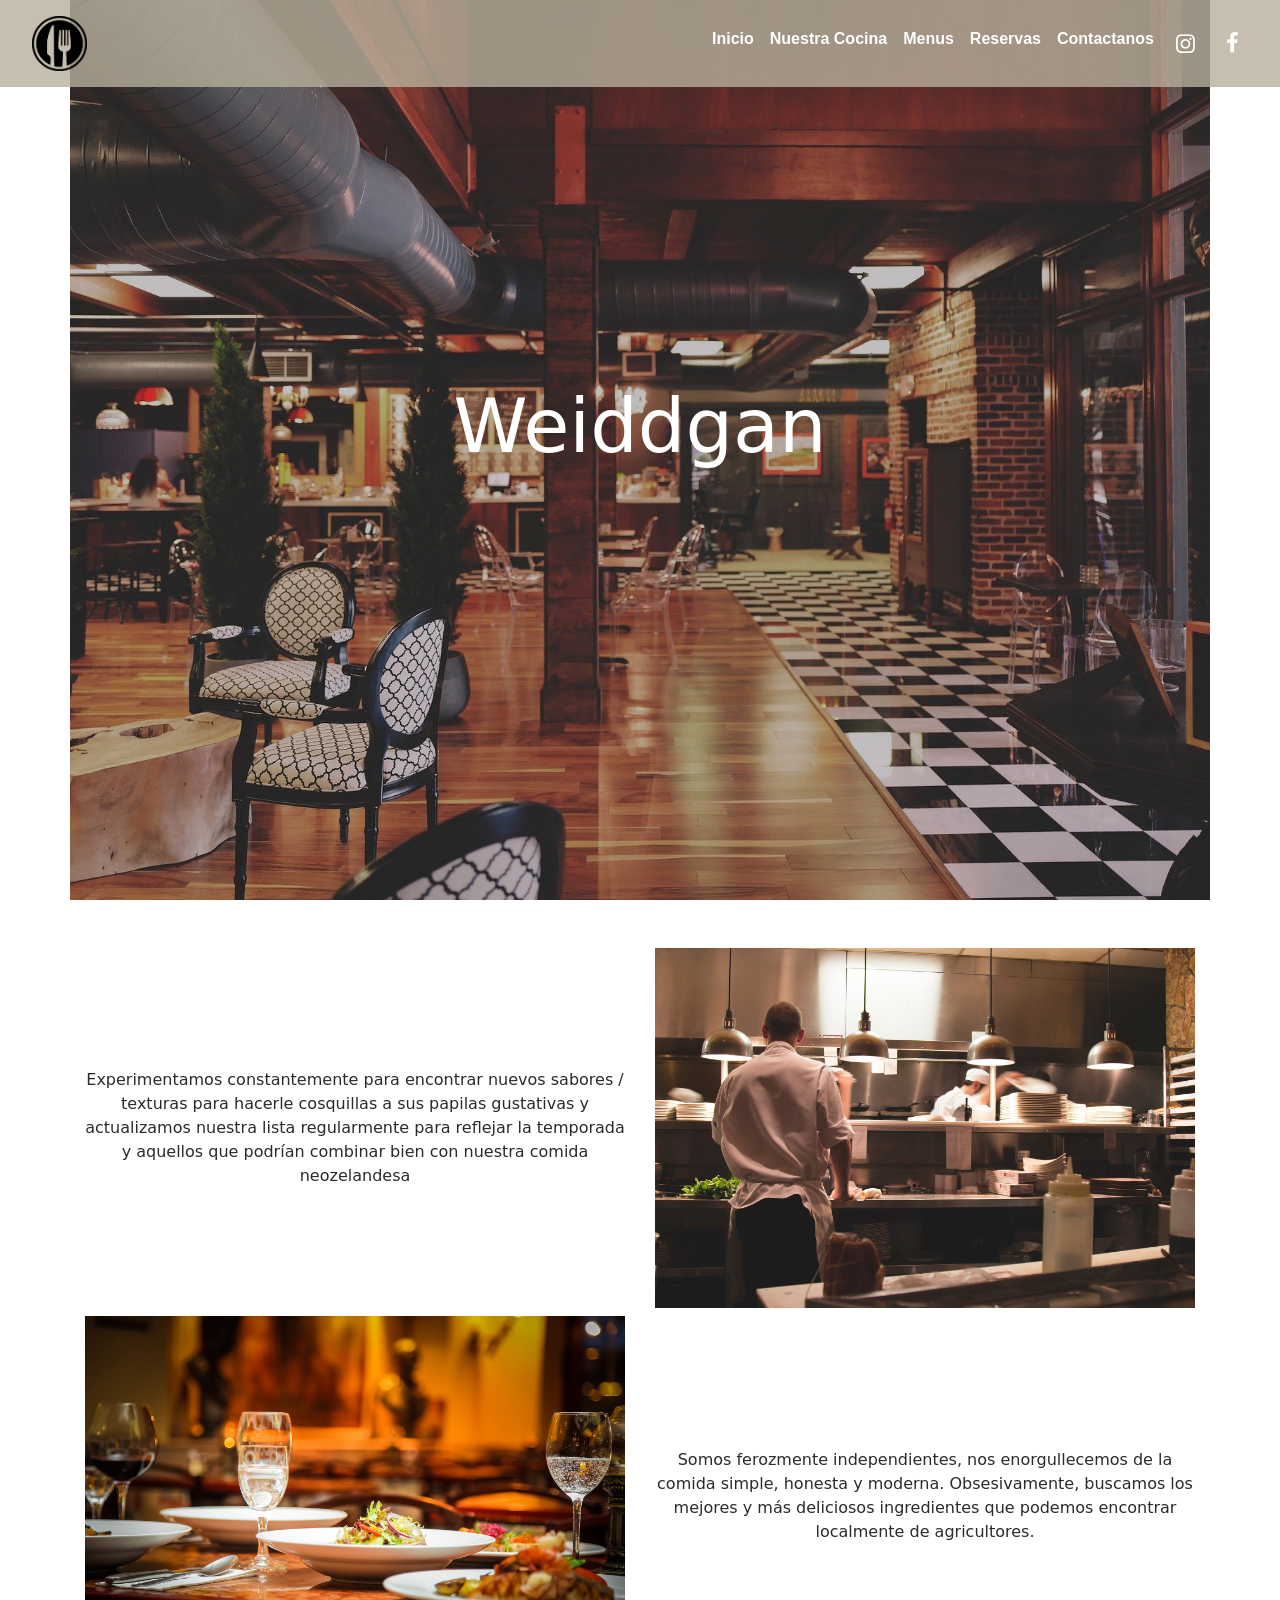
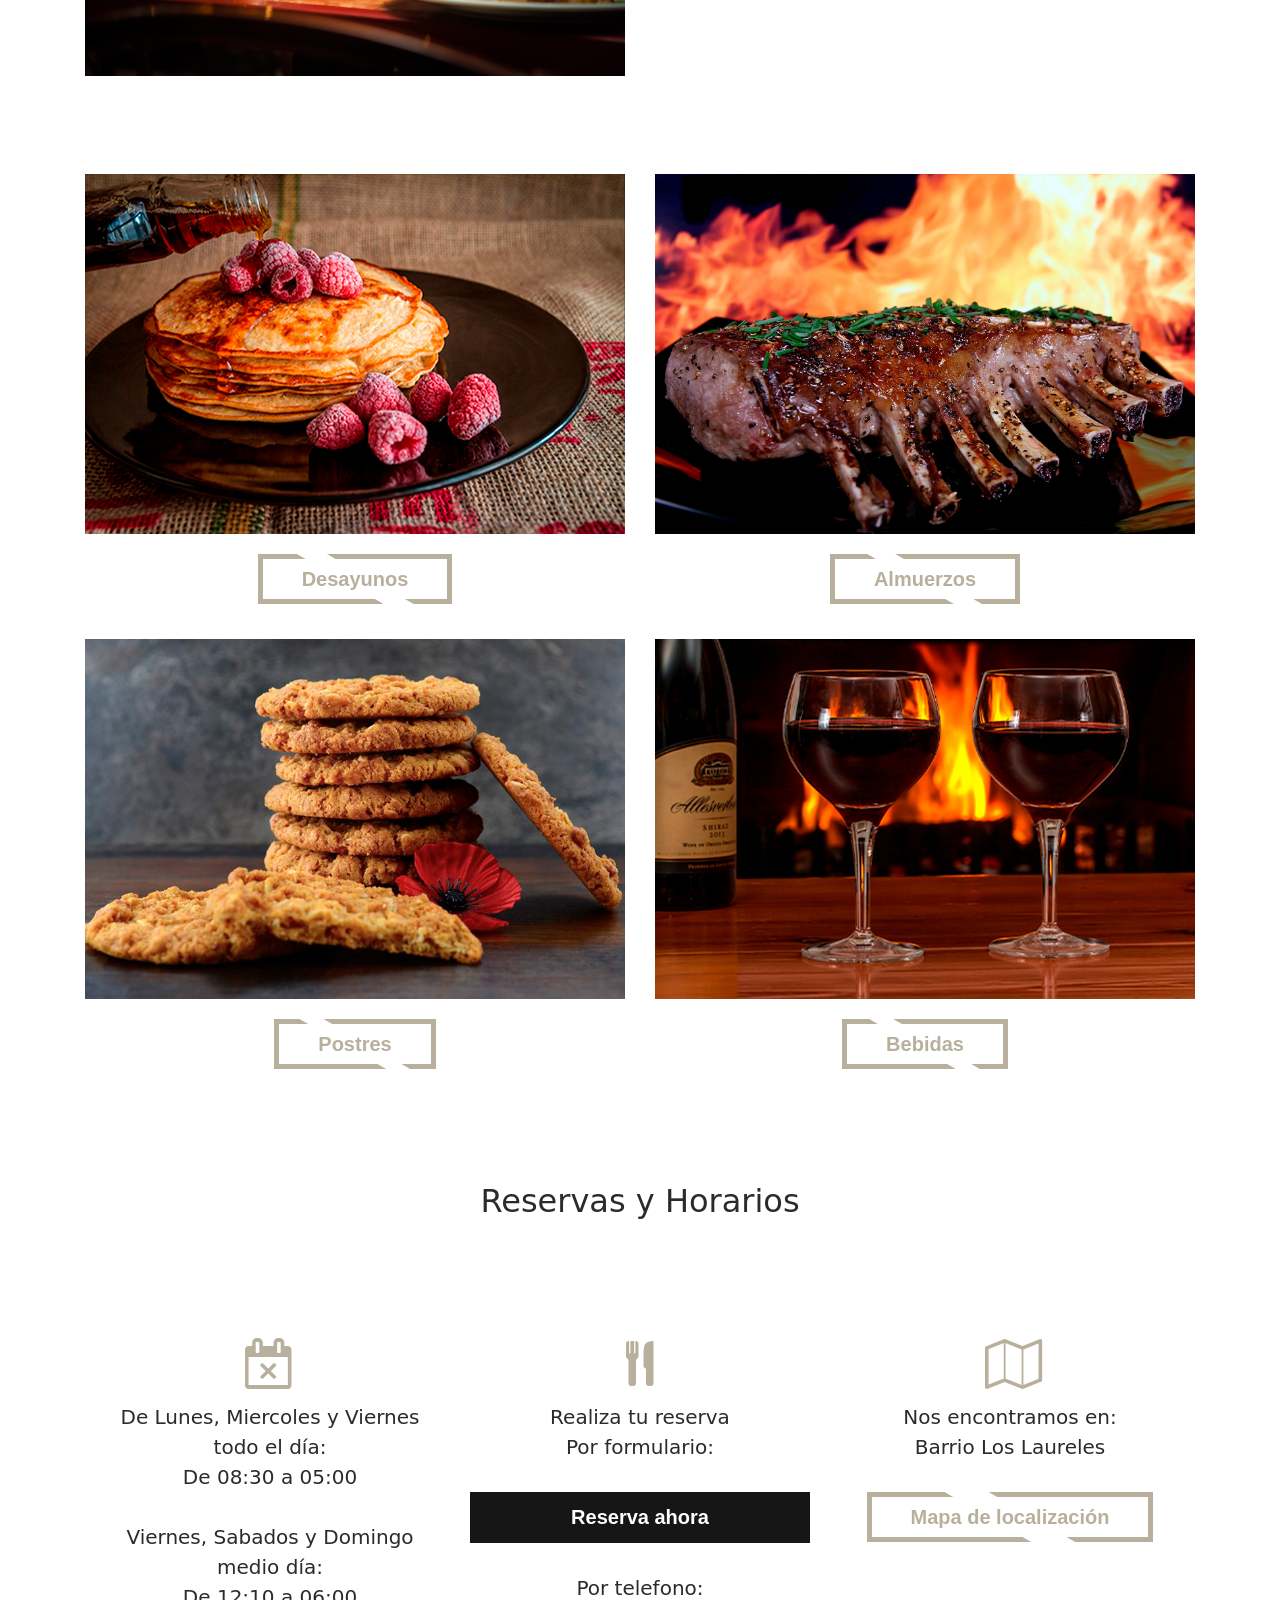
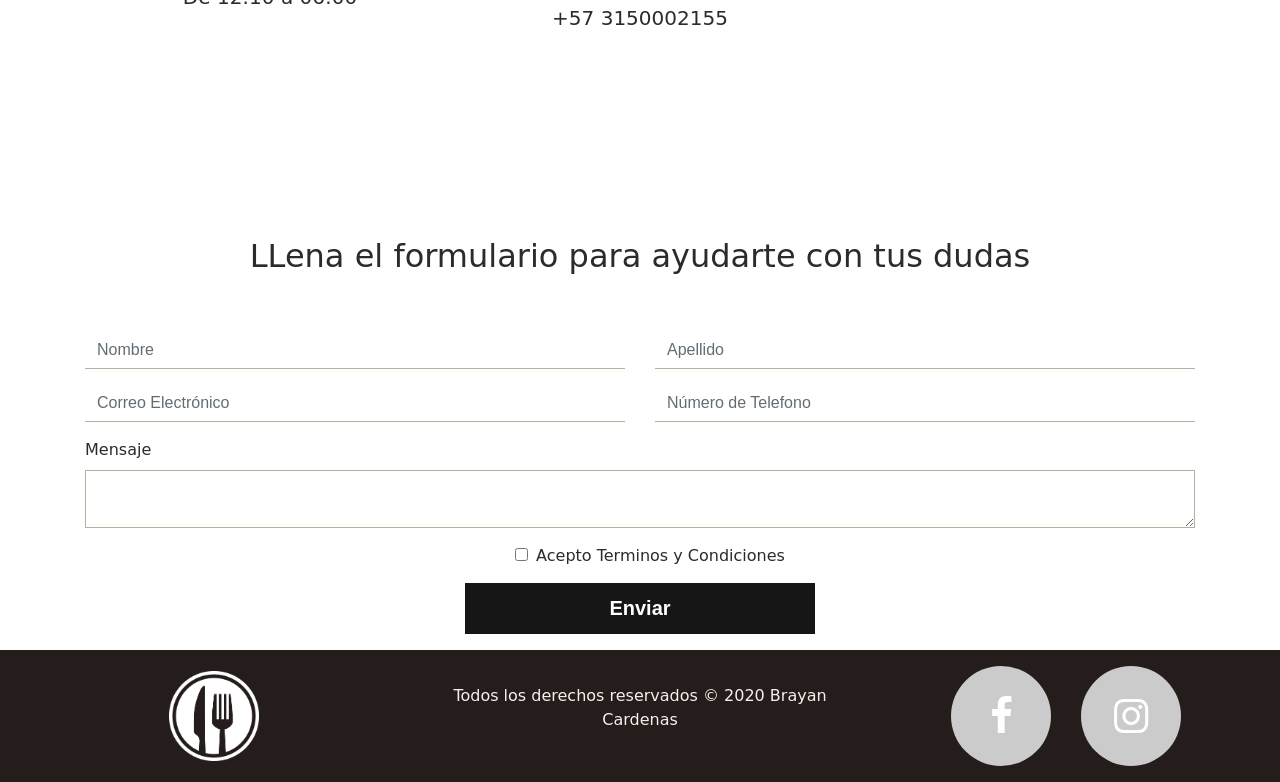
<file: index.html>
<!DOCTYPE html>
<html lang="en">
<head>
    <meta charset="UTF-8">
    <meta name="viewport" content="width=device-width, initial-scale=1.0">
    <link rel="stylesheet" href="css/bootstrap.min.css">
    <link rel="stylesheet" href="css/estiloproyectofinal.css">
    <link rel="stylesheet" href="css/fontello.css">


    <script defer src="js/jquery-3.2.1.min.js"></script>
    <script defer src="js/bootstrap.min.js"></script>
    <script defer src="js/animacionTextos.js"></script>

    <title>Proyecto Web</title>
</head>
<body>
<header>
    <nav class="container navbar navbar-toggleable-md navbar-inverse bg-faded d-flex justify-content-between fixed-top">
        <button class="navbar-toggler navbar-toggler-right" data-toggle="collapse" data-target="#fm-menu" aria-controls="fm-menu" aria-expanded="false" aria-label="Menu">
            <span class="navbar-toggler-icon"></span>
        </button>
        <a href="#home" class="navbar-brand">
            <img class="img-fluid navbar-brand ml-3" src="img/logo.png" width="55">
        </a>
        <div class="collapse navbar-collapse" 
         id="fm-menu">
            <ul class="navbar-nav mr-auto">
                <li class="nav-item">
                    <a href="#home" class="nav-link">Inicio</a>
                </li>
                <li class="nav-item">
                    <a href="#nuestra-cocina" class="nav-link">Nuestra Cocina</a>
                </li>
                <li class="nav-item">
                    <a href="#menus" class="nav-link">Menus</a>
                </li>
                <li class="nav-item">
                    <a href="#reservas" class="nav-link">Reservas</a>
                </li>
                <li class="nav-item">
                    <a href="#contactanos" class="nav-link">Contactanos</a>
                </li>
                <li class="nav-item">
                    <a href="https://www.instagram.com/?hl=es-la" class="nav-link"><i class="icon-instagram"></i></a>
                </li>
                <li class="nav-item">
                    <a href="https://es-la.facebook.com/" class="nav-link"><i class="icon-facebook"></i></a>
                </li>
            </ul>
        </div>
    </nav>
</header>
<div class="container">
    <!--  HOME  -->
    <div class="row home d-flex align-items-center text-center" id="home">
        <div class="col-12">
            <h1 class="mb-5">Weiddgan</h1>
        </div>
    </div>

    <!--  NUESTRA COCINA  -->
    <div class="row nuestra-cocina d-flex align-items-center flex-md-row-reverse mt-5" id="nuestra-cocina">
        <div class="col-12 col-md-6">
            <img class="aparece" src="img/cocina-trabajo.jpg" alt="">
        </div>
        <div class="col-12 col-md-6 animado">
            <p class="text-center mt-3 ">Experimentamos constantemente para encontrar nuevos sabores / texturas para hacerle cosquillas a sus papilas gustativas y actualizamos nuestra lista regularmente para reflejar la temporada y aquellos que podrían combinar bien con nuestra comida neozelandesa</p>
        </div>
    </div>
    <div class="row nuestra-cocina d-flex align-items-center pt-2" id="nuestra-cocina">
        <div class="col-12 col-md-6">
            <img src="img/platillo.jpg" class="img-fluid" alt="">
        </div>
        <div class="col-12 col-md-6 animadodos">
            <p class="text-center mt-3">Somos ferozmente independientes, nos enorgullecemos de la comida simple, honesta y moderna. Obsesivamente, buscamos los mejores y más deliciosos ingredientes que podemos encontrar localmente de agricultores.</p>
        </div>
    </div>


    <!--  MENUS  -->
    <div class="row menus mt-5" id="menus">

        <!--  Desayunos  -->
        <div class="col-12 col-md-6 menus-uno">
            <img src="img/pancakes.jpg" class="img-fluid" alt="">
            <button class="button" data-toggle="modal" data-target="#fm-modal">Desayunos
                <span></span>
            </button> 
            <div class="modal fade" id="fm-modal" tabindex="-1" role="dialog" aria-labelledby="fm-modal" aria-hidden="true">
                <div class="modal-dialog modal-lg">
                    <div class="modal-content">
                        <div class="modal-body">
                            <div class="carousel slide" id="principal-carousel" data-ride="carousel">
                                <ol class="carousel-indicators">
                                    <li data-target="#principal-corousel" data-slid-to="0" class="active"></li>
                                    <li data-target="#principal-corousel" data-slid-to="1" class="active"></li>
                                    <li data-target="#principal-corousel" data-slid-to="2" class="active"></li>
                                </ol>
                                <div class="carousel-inner">
                                    <div class="carousel-item active">
                                        <div class="carousel-caption d-block">
                                            <h4>Pancakes de Fruta</h4>
                                        </div>
                                        <img src="img/pancakes.jpg" class="img-fluid">
                                    </div>

                                    <div class="carousel-item">
                                        <div class="carousel-caption d-block">
                                            <h4>Huevos Benedict</h4>
                                        </div>                                    
                                        <img src="img/huevos-benedict.jpg" class="img-fluid">
                                    </div>

                                    <div class="carousel-item">
                                        <div class="carousel-caption d-block">
                                            <h4>Brunch Neozelandes</h4>
                                        </div>
                                        <img src="img/brunch-neozelandes.jpg" class="img-fluid">
                                    </div>
                                </div>
                
                                <a href="#principal-carousel" class="carousel-control-prev" data-slide="prev">
                                    <span class="carousel-control-prev-icon" aria-hidden="true"></span>
                                    <span class="sr-only">Anterior</span>
                                </a>
                                <a href="#principal-carousel" class="carousel-control-next" data-slide="next">
                                    <span class="carousel-control-next-icon" aria-hidden="true"></span>
                                    <span class="sr-only">Siguiente</span>
                                </a>
                            </div>
                        </div>
                    </div>
                </div>
            </div>
        </div>

        <!--  Almuerzos  -->
        <div class="col-12 col-md-6 menus-uno">
            <img src="img/cordero.jpg" class="img-fluid" alt="">
            <button class="button" data-toggle="modal" data-target="#fm-modal2">Almuerzos
                <span></span>
            </button> 
            <div class="modal fade" id="fm-modal2" tabindex="-1" role="dialog" aria-labelledby="fm-modal" aria-hidden="true">
                <div class="modal-dialog modal-lg">
                    <div class="modal-content">
                        <div class="modal-body">
                            <div class="carousel slide" id="principal-carousel2" data-ride="carousel">
                                <ol class="carousel-indicators">
                                    <li data-target="#principal-corousel" data-slid-to="0" class="active"></li>
                                    <li data-target="#principal-corousel" data-slid-to="1" class="active"></li>
                                </ol>
                                <div class="carousel-inner">
                                    <div class="carousel-item active">
                                        <div class="carousel-caption d-block">
                                            <h4>Cordero</h4>
                                        </div>
                                        <img src="img/cordero.jpg" class="img-fluid">
                                    </div>
                                    <div class="carousel-item">
                                        <div class="carousel-caption d-block">
                                            <h4>Fish Chip</h4>
                                        </div>
                                        
                                        <img src="img/fish-and-chip.jpg" class="img-fluid">
                                    </div>
                                </div>
                
                                <a href="#principal-carousel2" class="carousel-control-prev" data-slide="prev">
                                    <span class="carousel-control-prev-icon" aria-hidden="true"></span>
                                    <span class="sr-only">Anterior</span>
                                </a>
                                <a href="#principal-carousel2" class="carousel-control-next" data-slide="next">
                                    <span class="carousel-control-next-icon" aria-hidden="true"></span>
                                    <span class="sr-only">Siguiente</span>
                                </a>
                            </div>
                        </div>
                    </div>
                </div>
            </div>
        </div>
        
        <!--  Postres  -->
        <div class="col-12 col-md-6 menus-uno">
            <img src="img/galletas-anzac.jpg" class="img-fluid" alt="">
            <button class="button" data-toggle="modal" data-target="#fm-modal-3">Postres
                <span></span>
            </button> 
            <div class="modal fade" id="fm-modal-3" tabindex="-1" role="dialog" aria-labelledby="fm-modal" aria-hidden="true">
                <div class="modal-dialog modal-lg">
                    <div class="modal-content">
                        <div class="modal-body">
                            <div class="carousel slide" id="principal-carousel-3" data-ride="carousel">
                                <ol class="carousel-indicators">
                                    <li data-target="#principal-corousel" data-slid-to="0" class="active"></li>
                                    <li data-target="#principal-corousel" data-slid-to="1" class="active"></li>
                                    <li data-target="#principal-corousel" data-slid-to="2" class="active"></li>
                                </ol>
                                <div class="carousel-inner">
                                    <div class="carousel-item active">
                                        <div class="carousel-caption d-block">
                                            <h4>Galletas Anzac</h4>
                                        </div>
                                        <img src="img/galletas-anzac.jpg" class="img-fluid">
                                    </div>
                                    <div class="carousel-item">
                                        <div class="carousel-caption d-block">
                                            <h4>Sorbete de Guayaba</h4>
                                        </div>
                                        <img src="img/sorbete-de-guayaba.jpg" class="img-fluid">
                                    </div>
                                    <div class="carousel-item">
                                        <div class="carousel-caption d-block">
                                            <h4>Pavlova</h4>
                                        </div>
                                        <img src="img/pavlova.jpg" class="img-fluid">
                                    </div>
                                </div>
                
                                <a href="#principal-carousel-3" class="carousel-control-prev" data-slide="prev">
                                    <span class="carousel-control-prev-icon" aria-hidden="true"></span>
                                    <span class="sr-only">Anterior</span>
                                </a>
                                <a href="#principal-carousel-3" class="carousel-control-next" data-slide="next">
                                    <span class="carousel-control-next-icon" aria-hidden="true"></span>
                                    <span class="sr-only">Siguiente</span>
                                </a>
                            </div>
                        </div>
                    </div>
                </div>
            </div>
        </div>

        <!--  Bebidas  -->
        <div class="col-12 col-md-6 menus-uno">
            <img src="img/vino.jpg" class="img-fluid" alt="">
            <button class="button" data-toggle="modal" data-target="#fm-modal-grid4">Bebidas  
                <span></span>
            </button> 
            <div class="modal fade" id="fm-modal-grid4" tabindex="-1" role="dialog" aria-labelledby="fm-modal" aria-hidden="true">
                <div class="modal-dialog modal-lg">
                    <div class="modal-content">
                        <div class="modal-body">
                            <div class="carousel slide" id="principal-carousel-4" data-ride="carousel">
                                <ol class="carousel-indicators">
                                    <li data-target="#principal-corousel" data-slid-to="0" class="active"></li>
                                    <li data-target="#principal-corousel" data-slid-to="1" class="active"></li>
                                    <li data-target="#principal-corousel" data-slid-to="2" class="active"></li>
                                </ol>
                                <div class="carousel-inner">
                                    <div class="carousel-item active">
                                        <div class="carousel-caption d-block">
                                            <h4>Vinos Marlborough</h4>
                                        </div>
                                        
                                        <img src="img/vino.jpg" class="img-fluid" height="800">
                                    </div>
                                    <div class="carousel-item">
                                        <div class="carousel-caption d-block">
                                            <h4>Garage Project Brewery</h4>
                                        </div>
                                        <img src="img/garage-project-brewery.jpg" class="img-fluid">
                                    </div>
                                    <div class="carousel-item">
                                        <img src="img/liberty-brewing.jpg" class="img-fluid">
                                    </div>
                                </div>
                
                                <a href="#principal-carousel-4" class="carousel-control-prev" data-slide="prev">
                                    <span class="carousel-control-prev-icon" aria-hidden="true"></span>
                                    <span class="sr-only">Anterior</span>
                                </a>
                                <a href="#principal-carousel-4" class="carousel-control-next" data-slide="next">
                                    <span class="carousel-control-next-icon" aria-hidden="true"></span>
                                    <span class="sr-only">Siguiente</span>
                                </a>
                            </div>
                        </div>
                    </div>    
                </div>
            </div>
        </div>
    </div>        

    <!--  RESERVAS  -->
    <div class="row reservas text-center" id="reservas">
        <div class="col-12">
            <h2>Reservas y Horarios</h2>
        </div>
        <div class="col-12 col-md-4 info">
            <a href="#"><i class="icon-calendar-times-o"></i></a>
            <p>De Lunes, Miercoles y Viernes todo el día:
                <br>
                De 08:30 a 05:00
                <br>
                <br>
                Viernes, Sabados y Domingo medio día:
                <br>
                De 12:10 a 06:00
            </p>
        </div>
        <div class="col-12 col-md-4 info">
            <a href="#"><i class="icon-restaurant"></i></a>
            <p class="form">Realiza tu reserva
                <br>
                Por formulario:
                <br>
                <br>
                <button class="btn btn-block btn-lg">
                    <a href="reserva.html">
                        <strong>Reserva ahora</strong>
                    </a>
                </button>
                <br>
                Por telefono:
                <br>
                +57 3150002155
            </p>
        </div>
        <div class="col-12 col-md-4 info">
            <a href="#"><i class="icon-map-o"></i></a>
            <p class="mapa">Nos encontramos en:
                <br>
                Barrio Los Laureles
                <br>
                <br>
                <button class="button m-auto" data-toggle="modal" data-target="#fm-modal-mapa">Mapa de localización
                    <span></span>
                </button>         
            </p>
            <div class="modal fade" id="fm-modal-mapa" tabindex="-1" role="dialog" aria-labelledby="fm-modal" aria-hidden="true">
                <div class="modal-dialog modal-lg">
                    <div class="modal-content">
                        <div class="modal-body">
                            <iframe src="https://www.google.com/maps/embed?pb=!1m18!1m12!1m3!1d9691.241787113773!2d168.36467763380352!3d-46.40683487515635!2m3!1f0!2f0!3f0!3m2!1i1024!2i768!4f13.1!3m3!1m2!1s0xa9d2c4bedcaacdb1%3A0xa355dcd4f6d471b9!2sThe%20Saucy%20Chef%20Restaurant%20%26%20Bar!5e0!3m2!1ses!2sco!4v1590689103855!5m2!1ses!2sco" width="600" height="450" frameborder="0" style="border:0;" allowfullscreen="" aria-hidden="false" tabindex="0"></iframe>
                        </div>
                    </div>
                </div>
            </div>
        </div>
    </div>


    <!--  CONTACTANOS  -->
    <div class="row contactanos" id="contactanos">
        <div class="col-12">
            <h2 class="text-center">LLena el formulario para ayudarte con tus dudas</h2>
            <form action="">

                <div class="form-group row">
                    <div class="col-12 col-md-6">                   
                            <input type="text" class="form-control" placeholder="Nombre" name="nombre" id="nombre">       
                    </div> 
                    <div class="col-12 col-md-6">               
                            <input type="text" class="form-control" placeholder="Apellido" name="nombre" id="nombre">       
                    </div> 
                </div>
                

                <div class="form-group row">
                    <div class="col-12 col-md-6">
                        <input type="email" class="form-control" id="exampleInputEmail1" aria-describedby="emailHelp" placeholder="Correo Electrónico">   
                    </div>

                    <div class="col-12 col-md-6">
                        <input type="number" class="form-control" name="numero" id="numero" placeholder="Número de Telefono">   
                    </div>
                </div>

                <div class="form-group row">
                    <div class="col-12">
                        <label for="mensaje">Mensaje</label>
                        <textarea name="mensaje" id="mensaje" class="form-control"></textarea>
                    </div> 
                </div>

                    

                <div class="form-group row">
                    <div class="col-12 text-center">
                        <label class="form-check-label">
                            <input type="checkbox" name="terminos" id="terminos" class="form--check-input mr-2">Acepto Terminos y Condiciones
                        </label>
                        <div class="row justify-content-center">
                            <div class="col-12 col-sm-9 col-md-4">
                                <button class="btn btn-block btn-lg" type="submit">Enviar</button>
                            </div>
                        </div>
                    </div>
                </div>

            </form>
        </div>
    </div>
    
</div>

<footer class="container-fluid text-center p-3">
    <div class="row d-flex align-items-center">
        <div class="col-12 col-md-4">
            <img src="img/logo-blanco.png">
        </div>        
        <div class="col-12 col-md-4">
            <p>Todos los derechos reservados © 2020 Brayan Cardenas</p>
        </div>
        <div class="col-12 col-md-4 d-flex justify-content-center sociales">
            <a href="https://es-la.facebook.com/"><i class="icon-facebook"></i></a>
            <a href="https://www.instagram.com/?hl=es-la"><i class="icon-instagram"></i></a>
        </div>
    </div>
</footer>
    

</body>
</html>
</file>
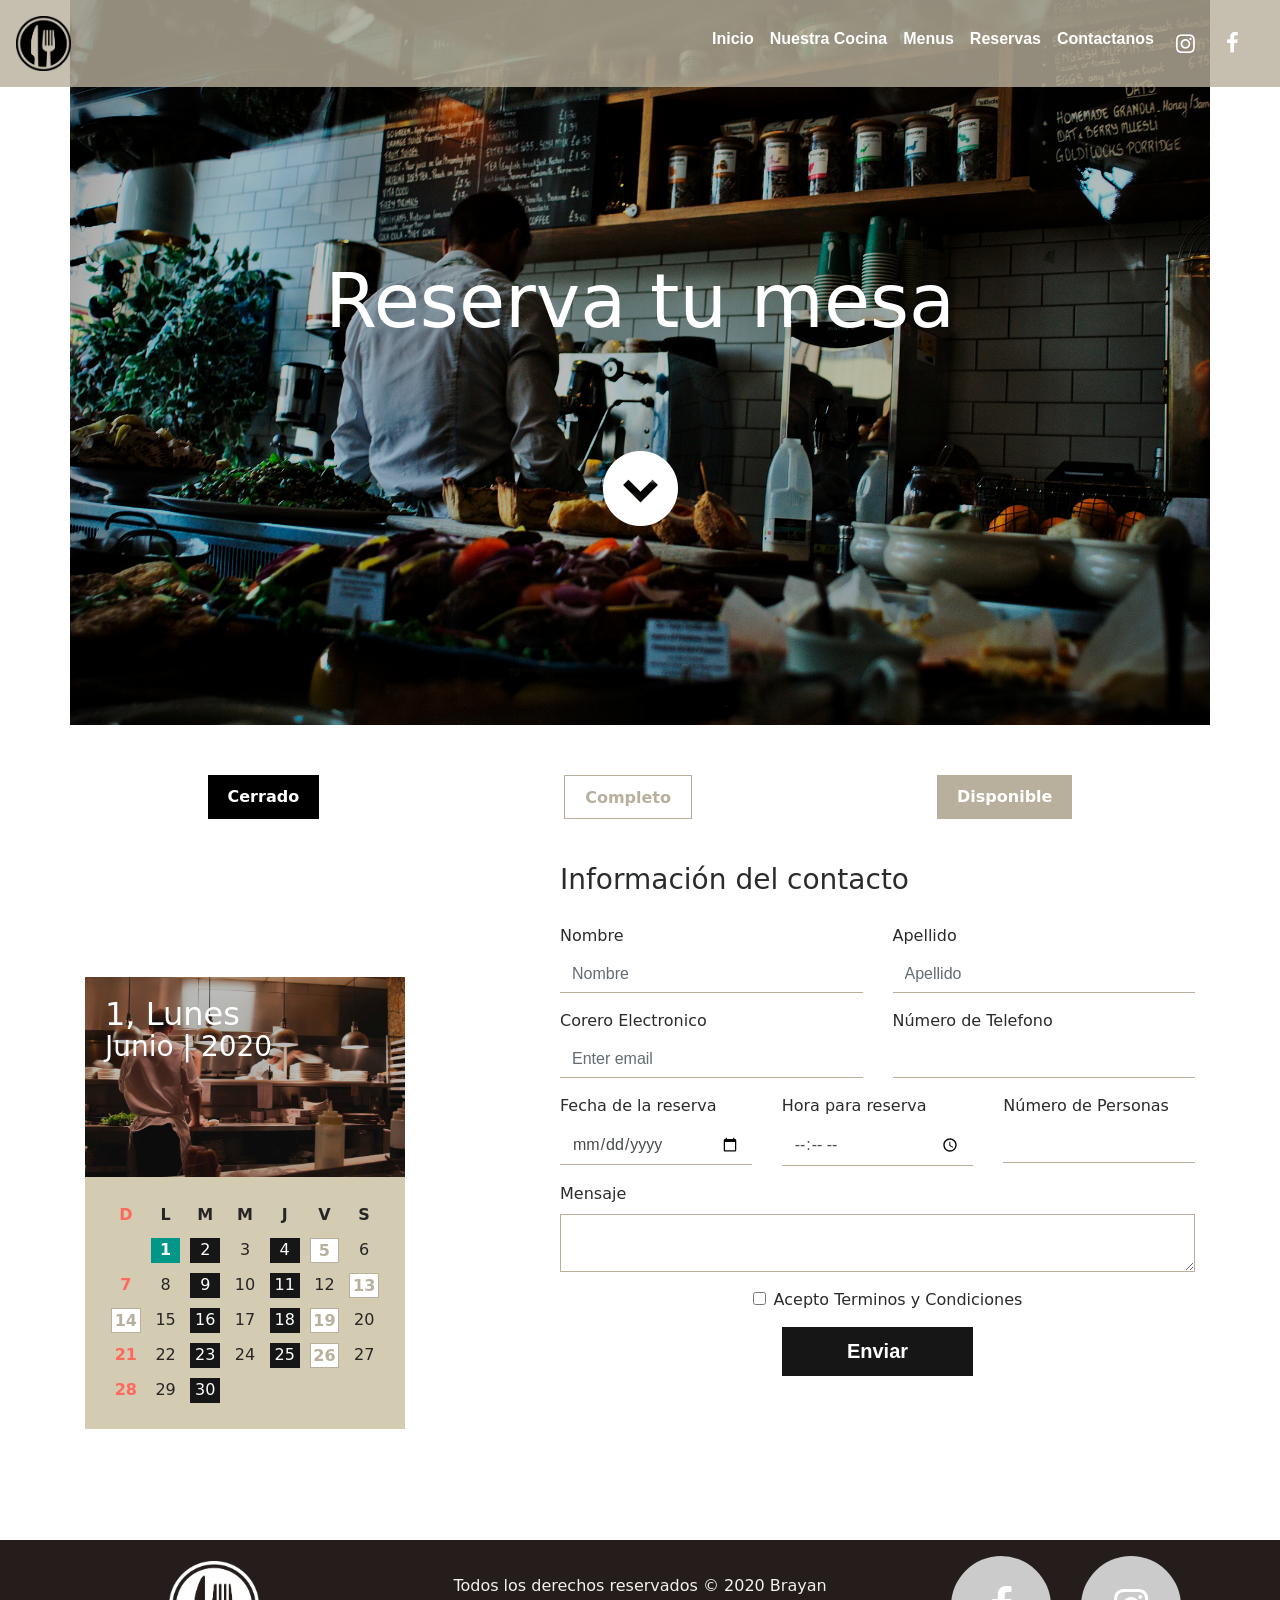
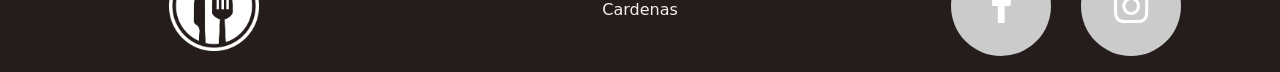
<file: reserva.html>
<!DOCTYPE html>
<html lang="en">
<head>
    <meta charset="UTF-8">
    <meta name="viewport" content="width=device-width, initial-scale=1.0">
    <link rel="stylesheet" href="css/bootstrap.min.css">
    <link rel="stylesheet" href="css/estilo-reserva.css">
    <link rel="stylesheet" href="css/fontello.css">

    <title>Plantilla</title>

    <script defer src="js/jquery-3.2.1.min.js"></script>   
    <script defer src="js/bootstrap.min.js"></script> 
    <style>
        .reserva{
            background-image: url(img/bar.jpg);
            background-size: cover;
            background-position: center;
        }
        .calendar .image{
            width: 100%;
            height: 200px;
            box-sizing: border-box;
            background-image: url(img/cocina-trabajo-copia.jpg);
            background-size: cover;
            box-sizing: border-box;
            padding: 20px;
        }   

	</style>
</head>
<body>
<header>
    <nav class="container navbar navbar-toggleable-md navbar-inverse bg-faded d-flex justify-contenet-between fixed-top">
        <button class="navbar-toggler navbar-toggler-right" data-toggle="collapse" data-target="#fm-menu" aria-controls="fm-menu" aria-expanded="false" aria-label="Menu">
            <span class="navbar-toggler-icon"></span>
        </button>
        <a href="index.html" class="navbar-brand">
            <img class="img-fluid navbar-brand" src="img/logo.png" width="55">
        </a>
        <div class="collapse navbar-collapse" 
         id="fm-menu">
            <ul class="navbar-nav mr-auto">
                <li class="nav-item">
                    <a href="Proyecto_Final.html#home" class="nav-link">Inicio</a>
                </li>
                <li class="nav-item">
                    <a href="Proyecto_Final.html#nuestra-cocina" class="nav-link">Nuestra Cocina</a>
                </li>
                <li class="nav-item">
                    <a href="Proyecto_Final.html#menus" class="nav-link">Menus</a>
                </li>
                <li class="nav-item">
                    <a href="Proyecto_Final.html#reservas" class="nav-link">Reservas</a>
                </li>
                <li class="nav-item">
                    <a href="Proyecto_Final.html#contactanos" class="nav-link">Contactanos</a>
                </li>
                <li class="nav-item">
                    <a href="https://www.instagram.com/?hl=es-la" class="nav-link"><i class="icon-instagram"></i></a>
                </li>
                <li class="nav-item">
                    <a href="https://es-la.facebook.com/" class="nav-link"><i class="icon-facebook"></i></a>
                </li>
            </ul>
        </div>
    </nav>
</header>
<div class="container">
    <!--  HOME  -->
    <div class="row reserva">
        <div class="col-12">
            <h1>Reserva tu mesa</h1>
            <div class="boton">
                <a href="#reservacion"><i class="icon-down-circle"></i></a>
            </div>
        </div>
    </div>

    <!--  Reservacion  -->
    <div class="row" id="reservacion">
        <div class="col-12 info">
            <div>
                <p class="uno">Cerrado</p>
            </div>
            <div>
                <p class="dos">Completo</p>
            </div>
            <div>
                <p class="tres">Disponible</p>
            </div>
            
        </div>
        <div  class="col-12 col-md-5">
            <div class=" calendario">
                <div class="col-12 calendar">
                    <div class="image" width="" >
                        <h2>1, Lunes</h2>
                        <h3>Junio | 2020</h3>
                    </div>
                    <div class="date">
                        <div class="day">D</div>
                        <div class="day">L</div>
                        <div class="day">M</div>
                        <div class="day">M</div>
                        <div class="day">J</div>
                        <div class="day">V</div>
                        <div class="day">S</div>
                        <div class="number"></div>
                        <div class="number active">1</div>
                        <div class="c">2</div>
                        <div class="number">3</div>
                        <div class="c">4</div>
                        <div class="co">5</div>
                        <div class="number">6</div>
                        <div class="number">7</div>
                        <div class="number">8</div>
                        <div class="c">9</div>
                        <div class="number">10</div>
                        <div class="c">11</div>
                        <div class="number">12</div>
                        <div class="co">13</div>
                        <div class="co">14</div>
                        <div class="number">15</div>
                        <div class="c">16</div>
                        <div class="number">17</div>
                        <div class="c">18</div>
                        <div class="co">19</div>
                        <div class="number">20</div>
                        <div class="number">21</div>
                        <div class="number">22</div>
                        <div class="c">23</div>
                        <div class="number">24</div>
                        <div class="c">25</div>
                        <div class="co">26</div>
                        <div class="number">27</div>
                        <div class="number">28</div>
                        <div class="number">29</div>
                        <div class="c">30</div>
                    </div>
                </div>
            </div>
        </div>
        
        <div class="col-12 col-md-7">
            <h3>Información del contacto</h3>
            <form action="">

                <div class="form-group row">
                    <div class="col-12 col-md-6">                   
                            <label for="Nombre">Nombre</label>
                            <input type="text" class="form-control" placeholder="Nombre" name="nombre" id="nombre">       
                    </div> 
                    <div class="col-12 col-md-6">                   
                            <label for="Nombre">Apellido</label>
                            <input type="text" class="form-control" placeholder="Apellido" name="nombre" id="nombre">       
                    </div> 
                </div>
                

                <div class="form-group row">
                    <div class="col-12 col-md-6">
                        <label for="Nombre">Corero Electronico</label>
                        <input type="email" class="form-control" id="exampleInputEmail1" aria-describedby="emailHelp" placeholder="Enter email">   
                    </div>

                    <div class="col-12 col-md-6">
                        <label for="Nombre">Número de Telefono</label>
                        <input type="number" class="form-control" name="numero" id="numero">   
                    </div>
                </div>

                <div class="form-group row">
                    <div class="col-12 col-md-4">
                        <label for="Nombre">Fecha de la reserva</label>
                        <input type="date" class="form-control" name="fecha" id="fecha">   
                    </div>
                    <div class="col-12 col-md-4">
                        <label for="Nombre">Hora para reserva</label>
                        <input type="time" class="form-control" name="hora" id="hora">  
                    </div>
                    <div class="col-12 col-md-4">
                        <label for="Nombre">Número de Personas</label>
                        <input type="number" class="form-control" name="numero" id="numero">   
                    </div>
                </div>

                <div class="form-group row">
                    <div class="col-12">
                        <label for="mensaje">Mensaje</label>
                        <textarea name="mensaje" id="mensaje" class="form-control"></textarea>
                    </div> 
                </div>

                    

                <div class="form-group row">
                    <div class="col-12 text-center">
                        <label class="form-check-label">
                            <input type="checkbox" name="terminos" id="terminos" class="form--check-input mr-2">Acepto Terminos y Condiciones
                        </label>
                        <div class="row justify-content-center">
                            <div class="col-12 col-sm-9 col-md-4">
                                <button class="btn btn-lg btn-block" type="submit">Enviar</button>
                            </div>
                        </div>
                    </div>
                </div>

            </form>
        </div>

    </div>
</div>
   

<footer class="container-fluid text-center p-3">
    <div class="row d-flex align-items-center">
        <div class="col-12 col-md-4">
            <img src="img/logo-blanco.png">
        </div>        
        <div class="col-12 col-md-4">
            <p>Todos los derechos reservados © 2020 Brayan Cardenas</p>
        </div>
        <div class="col-12 col-md-4 d-flex justify-content-center sociales">
            <a href="https://es-la.facebook.com/"><i class="icon-facebook"></i></a>
            <a href="https://www.instagram.com/?hl=es-la"><i class="icon-instagram"></i></a>
        </div>
    </div>
</footer>
    

</body>
</html>
</file>
<file: css/estiloproyectofinal.css>
html{
    scroll-behavior: smooth;
}
/*  MENU  */
header .container{
    width: 100%;
    background: rgba(184, 176, 156, 0.8);
}
header .container .collapse{
    width: 560px;
}
header .container .collapse i{
    font-size: 22px;
}
header .container .collapse .nav-item a{
    margin: auto;
    color:#fff;
    font-size: 16px;
    font-family: 'Open Sans', sans-serif;
    font-weight: 800;
    background-image: linear-gradient(currentColor, currentColor);
    background-position: 0% 100%;
    background-repeat: no-repeat;
    background-size: 0% 2px;
    transition: background-size .3s;
}
header .container .collapse .nav-item a:hover, a:focus{
    background-size: 100% 2px;
    color: #000000;
}


/*  HOME  */
.container .home{
    height: 100vh;
    background-image: url(../img/arquitectura-bar.jpg);
    background-size: cover;
    background-position: center;
}
.container .home h1{
    font-size: 75px;
    color:#fff;
}

/*  NUESTRA COCINA*/
.container .nuestra-cocina img{
    width: 100%;
}

/*  MENUS  */
.container .menus{
    padding-top: 50px;
    text-align: center;
}
.container .menus img{
    width: 100%;  
}
.container .menus .button{
    position: relative;
    display: block;
    margin: 20px auto 35px auto;
    padding: 0.5em 2.2em;
    background: transparent;
    color: #b8b09c;
    border: none;
    font-size: 20px;
    font-weight: 700;
    overflow: hidden;
    cursor: pointer;
    user-select: none;
}
.container .menus .button span{
    position: absolute;
    left: 0;
    top: 0;
    width: 100%;
    height: 100%;
    background: transparent;
    z-index: -1;
    border: 5px solid #b8b09c;
}
.container .menus .button span::before{
    content: "";
    position: absolute;
    width: 8%;
    height: 650%;
    background: #fff;
    top: 50%;
    left: 50%;
    transform: translate(-50%, -50%) rotate(-60deg);
    transition: all .3s;
}
.container .menus .button:hover span::before{
    transform: translate(-50%, -5 0%) rotate(-90deg);
    width: 100%;
    background: #b8b09c;
}
.container .menus .button:focus span::before{
    transform: translate(-50%, -50%) rotate(-90deg);
    width: 100%;
    background: #b8b09c;
}  
.container .menus .button:hover{
    color: #fff;
}
.container .menus .button:focus{
    color: #fff;
}


/*  RESERVAS  */
.container .reservas{
    padding-top: 50px;
    margin: auto auto 140px auto;
}
.container .reservas h2{
    margin-top: 30px;
}
.container .reservas .info{
   margin-top:100px;
   font-size: 20px;
}
.container .reservas .info i{
    color: #b8b09c;
    font-size: 50px;
}
.container .reservas .info .form button{
    border-radius: 0;
    background: rgb(22, 22, 22);
    color: #fff;
    margin: 0;
    font-weight: 800;
    cursor: pointer;
}
.container .reservas .info .form button:hover{
    background: #000000;
}
.container .reservas .info .form a{
    text-decoration: none;
    color: #fff;
}
.container .reservas .info .mapa button{
    background: none;
    cursor: pointer;
    border-radius: 0;
}


/*  Contactanos  */
.container .contactanos .form-group input{
    border: none;
    border-bottom: 1px solid #b8b09c;
    border-radius: 0;
}
.container .contactanos .form-group textarea{
    border-color: #B8B09C;
    border-radius: 0;
}
.container .contactanos .form-group button{
    border-radius: 0;
    background: rgb(22, 22, 22);
    color: #fff;
    font-weight: 800;
    cursor: pointer;
}
.container .contactanos .form-group button:hover{
    background: #000000;
    
}
.container .contactanos h2{
    padding: 50px 0;
}
.form-check-label{
    padding-bottom: 15px;
}


/*  FOOTER  */
footer{
    background: #241d1b;
    color: #f5f0ed;
}
footer img{
    width: 90px;
}
footer .sociales i{
    display: inline-block;
    width: 100px;
    height: 100px;
    margin: 0 15px;
    font-size: 40px;
    line-height: 100px;
    background: #cbcbcb;
    color: #fff;
    border-radius: 100px;
    transition: all .3s ease;
}
footer .sociales i:hover{
    background: #b8b09c;
}

@media screen and (max-width:360px){
    .container .home h1{
        font-size: 70px;
    }
    .container .reservas{
        padding-top: 0px;
    }
    .container .reservas h2{
        margin-top:40px;
        margin-bottom: 35px;
    }
    .container .reservas .info{
        margin-top: 15px;
    }   
}





/*  Animacion Boton Mapa  */
.button{
    margin: 20px auto 35px auto;
    border: none;
    display: block;
    position: relative;
    padding: 0.5em 2.2em;
    font-size: 20px;
    font-weight: 700;
    background: transparent;
    cursor: pointer;
    user-select: none;
    color: #b8b09c;
    overflow: hidden;
}
.button span{
    position: absolute;
    left: 0;
    top: 0;
    width: 100%;
    height: 100%;
    background: transparent;
    z-index: -1;
    border: 5px solid #b8b09c;
    
}
.button span::before{
    content: "";
    position: absolute;
    width: 8%;
    height: 750%;
    background: #fff;
    top: 50%;
    left: 50%;
    transform: translate(-50%, -50%) rotate(-60deg);
    transition: all .3s;
}
.button:hover span::before{
    transform: translate(-50%, -5 0%) rotate(-90deg);
    width: 100%;
    background: #b8b09c;
}
.button:focus span::before{
    transform: translate(-50%, -50%) rotate(-90deg);
    width: 100%;
    background: #b8b09c;
}  
.button:hover{
    color: #fff;
}
.button:focus{
    color: #fff;
}
/**/
iframe{
    width: 100%;
    height: 500px;
}


.animado{
    opacity: 0;
    transition:  all 0.5s;
}

.mostrarIzq{
    animation: mostrarIzq 1s;
}
@keyframes mostrarIzq{
    0%{
        transform: translateX(-60px);
    }
   100%{
        transform : translateX(0);
   }
}
.animadodos{
    opacity: 0;
    transition:  all 0.5s;
}
.mostrarDer{
    animation: mostrarDer 1s;
}
@keyframes mostrarDer{
    0%{
        transform: translateY(60px);
    }
   100%{
        transform : translateY(0);
   }
}
</file>
<file: css/fontello.css>
@font-face {
  font-family: 'fontello';
  src: url('../font/fontello.eot?43755310');
  src: url('../font/fontello.eot?43755310#iefix') format('embedded-opentype'),
       url('../font/fontello.woff2?43755310') format('woff2'),
       url('../font/fontello.woff?43755310') format('woff'),
       url('../font/fontello.ttf?43755310') format('truetype'),
       url('../font/fontello.svg?43755310#fontello') format('svg');
  font-weight: normal;
  font-style: normal;
}
/* Chrome hack: SVG is rendered more smooth in Windozze. 100% magic, uncomment if you need it. */
/* Note, that will break hinting! In other OS-es font will be not as sharp as it could be */
/*
@media screen and (-webkit-min-device-pixel-ratio:0) {
  @font-face {
    font-family: 'fontello';
    src: url('../font/fontello.svg?43755310#fontello') format('svg');
  }
}
*/
 
 [class^="icon-"]:before, [class*=" icon-"]:before {
  font-family: "fontello";
  font-style: normal;
  font-weight: normal;
 
  display: inline-block;
  text-decoration: inherit;
  width: 1em;
  margin-right: .2em;
  text-align: center;
  /* opacity: .8; */
 
  /* For safety - reset parent styles, that can break glyph codes*/
  font-variant: normal;
  text-transform: none;
 
  /* fix buttons height, for twitter bootstrap */
  line-height: 1em;
 
  /* Animation center compensation - margins should be symmetric */
  /* remove if not needed */
  margin-left: .2em;
 
  /* you can be more comfortable with increased icons size */
  /* font-size: 120%; */
 
  /* Font smoothing. That was taken from TWBS */
  -webkit-font-smoothing: antialiased;
  -moz-osx-font-smoothing: grayscale;
 
  /* Uncomment for 3D effect */
  /* text-shadow: 1px 1px 1px rgba(127, 127, 127, 0.3); */
}
 
.icon-clock:before { content: '\e800'; } /* '' */
.icon-down-circle:before { content: '\e801'; } /* '' */
.icon-down-dir:before { content: '\e802'; } /* '' */
.icon-restaurant:before { content: '\e832'; } /* '' */
.icon-facebook:before { content: '\f09a'; } /* '' */
.icon-angle-double-down:before { content: '\f103'; } /* '' */
.icon-angle-circled-down:before { content: '\f13a'; } /* '' */
.icon-instagram:before { content: '\f16d'; } /* '' */
.icon-calendar-times-o:before { content: '\f273'; } /* '' */
.icon-map-o:before { content: '\f278'; } /* '' */
</file>
<file: css/estilo-reserva.css>
html{
    scroll-behavior: smooth;
}
/*  MENU  */
header .container{
    width: 100%;
    display: flex;
    justify-content: space-between;
    background: rgba(184, 176, 156, 0.8);
}
header .container .collapse{
    width: 560px;
}
header .container .collapse i{
    font-size: 22px;
}
header .container .collapse .nav-item a {
    margin: auto;
    color:#fff;
    font-size: 16px;
    font-family: 'Open Sans', sans-serif;
    font-weight: 800;
    background-image: linear-gradient(currentColor, currentColor);
    background-position: 0% 100%;
    background-repeat: no-repeat;
    background-size: 0% 2px;
    transition: background-size .3s;
}
header .container .collapse .nav-item a:hover, a:focus{
    background-size: 100% 2px;
    color: #000000;
}



/*  RESERVACION  */
.container .reserva h1{
    font-size: 75px;
    padding-top:260px;
    text-align: center;
    margin: 0;
    color:#fff;
}
.container .reserva .boton{
    font-size: 65px;
    display: flex;
    justify-content: center;
    color:black;
    padding-top: 90px;
    padding-bottom: 180px;
}
.container .reserva .boton i{
    color: #fff;
    font-size: 75px;
}
.container .reserva .boton i:hover{
    color: rgba(184, 176, 156, 0.8);
}

/*  Informacion  */
.container .info{
    padding-top: 50px;
    display: flex;
    justify-content: space-around;
    padding-bottom: 30px;

}
.container .info .uno{
    background: black;
    color: #fff;
    padding: 10px 20px;
    font-weight: 800;
}
.container .info .dos{
    border: 1px solid #b8b09c;
    color: #B8B09C;
    padding: 10px 20px;
    font-weight: 800;
    height: 44px;
    
}
.container .info .tres{
    background: #b8b09c;
    color: #fff;
    padding: 10px 20px;

    font-weight: 800;
}

/*  Formulario  */
.container h3{
    padding-bottom: 20px;
}
.container .form-group input{
    border-color: #B8B09C;
    border: none;
    border-bottom: 1px solid #b8b09c;
    border-radius: 0;
}
.container .form-group textarea{
    border-color: #B8B09C;
    border-radius: 0;
}
.container .form-group button{
    border-radius: 0;
    background: rgba(22, 22, 22);
    color: #fff;
    border: none;
    font-weight: 800;
    cursor: pointer;
}
.container .form-group button:hover{
    background: #000000;
}


/*  Calendario  */
.calendario{
    display: flex;
    justify-content: center;
    align-items: center;
    width: 320px;
    height: 75vh;
}
.calendar {
    width: 200px;
    height: auto;
    background: rgb(212, 203, 179);
    box-sizing: border-box;
    padding: 0;
}
.calendar .image h2,
.calendar .image h3{
    margin: 0;
    padding: 0;
    color: #fff;
}
.calendar .date{
    padding: 26px;
    display: grid;
    grid-template-columns: repeat(auto-fit, minmax(25px, 1fr));
    grid-gap: 10px;
    box-sizing: border-box;
}
.calendar .date div{
    display: flex;
    justify-content: center;
    height: 25px;
    color: #262626;
}
.calendar .date div.day{
    font-weight: 700;
}
.calendar .date div.day:first-child{
    color: #ff685d;
    font-weight: 700;
}
.calendar .date div.number:nth-child(7n+1){
    color: #ff685d;
    font-weight: 700;
}
.calendar .date div.number.active{
    background: #009688;
    color: #fff;
    font-weight: 700;
    cursor: pointer;
}
.calendar .date div.number:hover{
    background: #009688;
    color: #fff;
    font-weight: 700;
    cursor: pointer;
}
.calendar .date .c{
    background: rgba(22, 22, 22);
    color: #fff;
}
.calendar .date .c:hover{
    background: #000;
    color: #fff;
    font-weight: 700;
    cursor: pointer;
}
.calendar .date .co{
    background: #fff;
    color: #B8B09C;
    font-weight: 700;
    cursor: pointer;
    border: 1px solid ;
}
.calendar .date .co:hover{
    background: #fff;
    color: #b8b09c;
    font-weight: 700;
    cursor: pointer;
    border: 0;
}
.form-check-label{
    padding-bottom: 15px;
}


/*  FOOTER  */
footer{
    background: #241d1b;
    color: #f5f0ed;
}
footer img{
    width: 90px;
}
footer .sociales i{
    display: inline-block;
    width: 100px;
    height: 100px;
    margin: 0 15px;
    font-size: 40px;
    line-height: 100px;
    background: #cbcbcb;
    color: #fff;
    border-radius: 100px;
    transition: all .3s ease;
}
footer .sociales i:hover{
    background: #b8b09c;
}



@media screen and (max-width:360px){
    .container .reserva h1{
        font-size: 70px;
    }
    iframe{
        width: 330px;
        height: 400px;
    }
    .container h3{
        padding-top:30px;
    }
}
</file>
